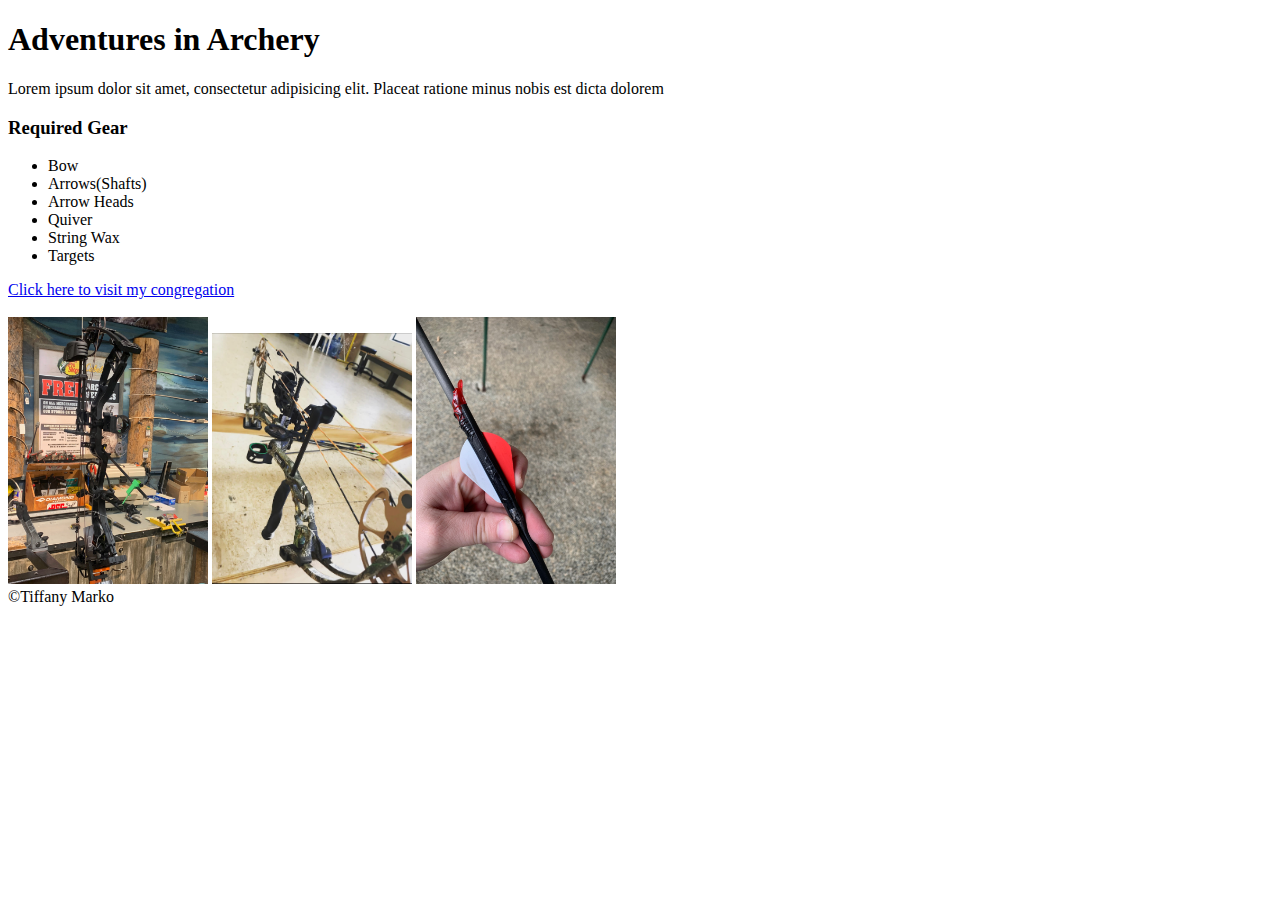
<file: Index.html>
<!DOCTYPE html>
<html lang="en">
<head>
    <meta charset="UTF-8">
    <meta http-equiv="X-UA-Compatible" content="IE=edge">
    <meta name="viewport" content="width=device-width, initial-scale=1.0">
    <title>Archery</title>
</head>
<body>
    <h1>Adventures in Archery</h1>
    <p>Lorem ipsum dolor sit amet, consectetur adipisicing elit. Placeat ratione minus nobis est dicta dolorem</p>
    <main>
    <h3>Required Gear</h3>
    <ul>
        <li>Bow</li>
        <li>Arrows(Shafts)</li>
        <li>Arrow Heads</li>
        <li>Quiver</li>
        <li>String Wax</li>
        <li>Targets</li>
    </ul>

    <a href="https://www.basspro.com/shop/en#" target="_blank">Click here to visit my congregation</a>
    <br>
    <br>
    <img width="200" src="images/IMG_2556.jpg" alt="Compound Bow">
    <img width="200" src="images/IMG_2558.jpg" alt="Ultra Compound Bow">
    <img width="200" src="images/IMG_2602.jpg" alt="Robinhood Arrow">
    </main>
    <footer>&copy;Tiffany Marko</footer>

    
</body>
</html>

<!-- <p>
    <h1>
    <ul> or <ol>
    <li>
    <a>
    <main>
    <footer>
    <img>
    A character entity -->
</file>
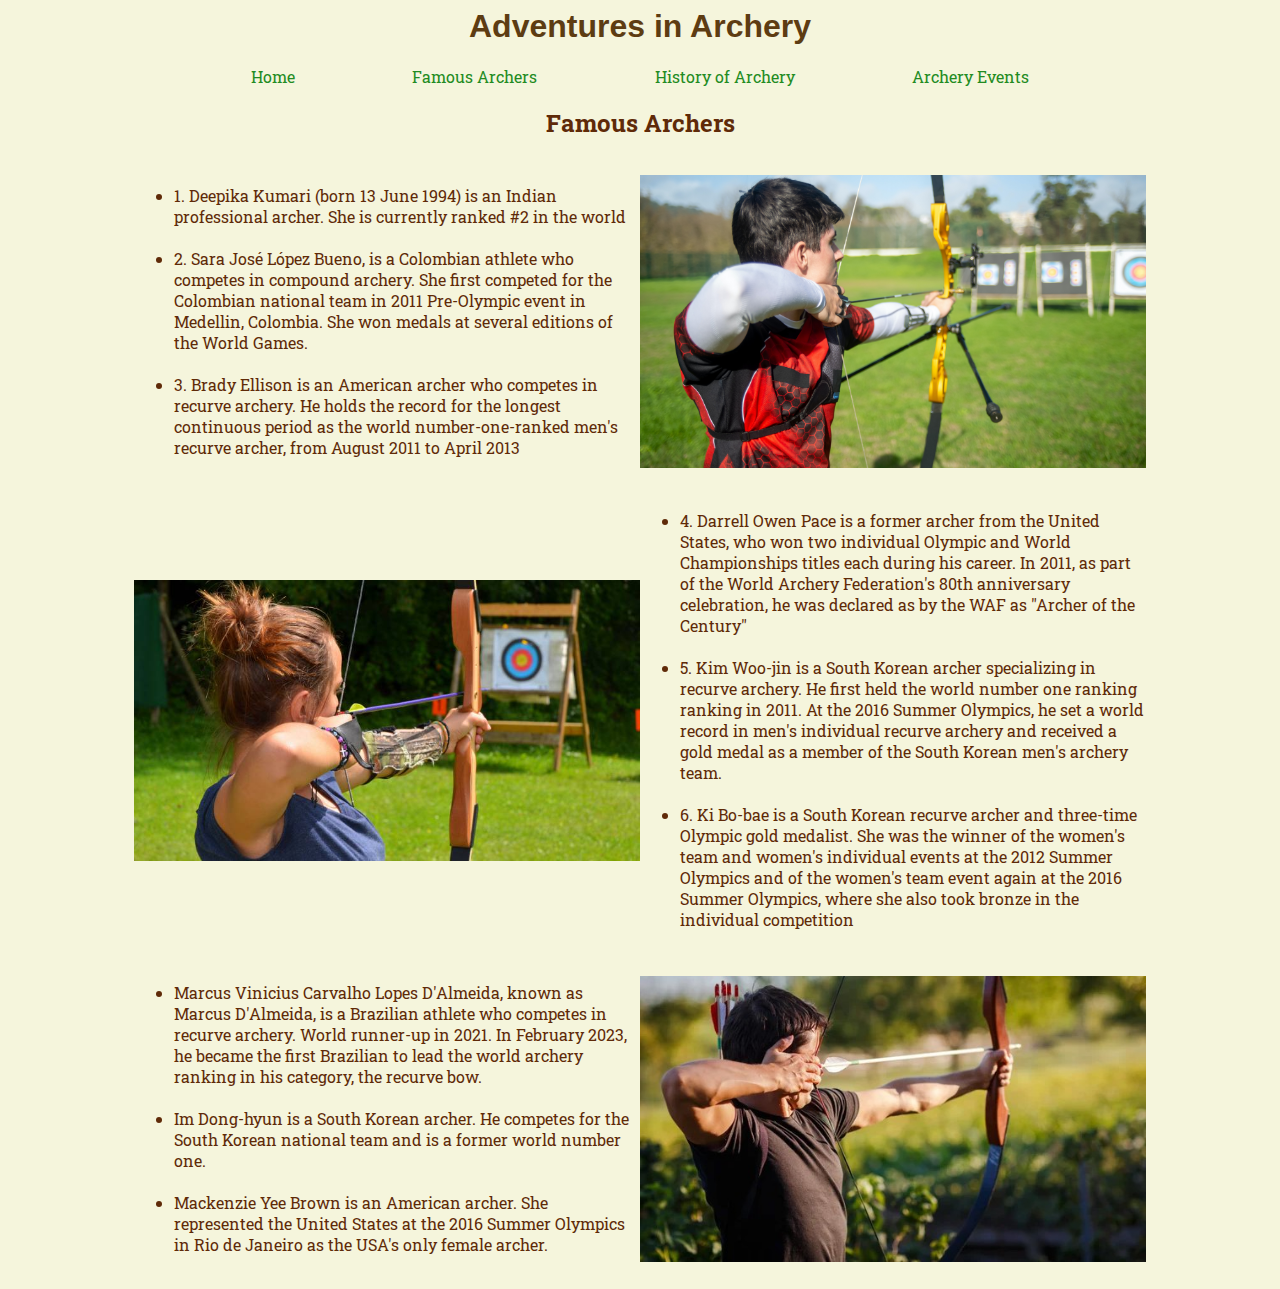
<file: famous.html>
<!DOCTYPE html>
<html lang="en">

<head>
  <meta charset="UTF-8">
  <meta http-equiv="X-UA-Compatible" content="IE=edge">
  <meta name="viewport" content="width=device-width, initial-scale=1.0">
  <!-- adding fonts -->
  <title>Famous</title>
  <link rel="stylesheet" href="styles.css">
  <link rel="preconnect" href="https://fonts.googleapis.com">
  <link rel="preconnect" href="https://fonts.gstatic.com" crossorigin>
  <link href="https://fonts.googleapis.com/css2?family=Roboto+Slab:wght@600&display=swap" rel="stylesheet">
  <link rel="icon" type="image/x-icon" href="/images/favicon.ico">
</head>

<body>
  <header>
    <h1 id="title">Adventures in Archery</h1>
    <!-- adding nav menu -->
    <nav>
      <a href="index.html">Home</a>
      <a href="famous.html">Famous Archers</a>
      <a href="history.html">History of Archery</a>
      <a href="events.html">Archery Events</a>
    </nav>
  </header>
  <h2> Famous Archers</h2>
  <div class="row">
    <ul class="facts">
      <li>1. Deepika Kumari (born 13 June 1994) is an Indian professional archer. She is currently ranked #2 in the
        world
      </li> <br>
      <li>2. Sara José López Bueno, is a Colombian athlete who competes in compound archery. She first competed for the
        Colombian national team in 2011 Pre-Olympic event in Medellin, Colombia. She won medals at several editions of
        the World Games.
      </li> <br>

      <li>3. Brady Ellison is an American archer who competes in recurve archery. He holds the record for the longest
        continuous period as the world number-one-ranked men's recurve archer, from August 2011 to April 2013</li>

    </ul>
    <img src="./images/recurve.jpg" alt="person shooting bow">
  </div>
  <div class="row">
    <img src="./images/recurve2.jpg" alt="person shooting bow">
    <ul class="facts">
      <li>4. Darrell Owen Pace is a former archer from the United States, who won two individual Olympic and World
        Championships titles each during his career. In 2011, as part of the World Archery Federation's 80th anniversary
        celebration, he was declared as by the WAF as "Archer of the Century"
      </li> <br>
      <li>5. Kim Woo-jin is a South Korean archer specializing in recurve archery. He first held the world number one
        ranking ranking in 2011. At the 2016 Summer Olympics, he set a world record in men's individual recurve archery
        and received a gold medal as a member of the South Korean men's archery team.
      </li> <br>
      <li>6. Ki Bo-bae is a South Korean recurve archer and three-time Olympic gold medalist. She was the winner of the
        women's team and women's individual events at the 2012 Summer Olympics and of the women's team event again at
        the 2016 Summer Olympics, where she also took bronze in the individual competition
      </li>

    </ul>

  </div>
  <div class="row">
    <ul class="facts">
      <li>Marcus Vinicius Carvalho Lopes D'Almeida, known as Marcus D'Almeida, is a Brazilian athlete who competes in
        recurve archery. World runner-up in 2021. In February 2023, he became the first Brazilian to lead the world
        archery ranking in his category, the recurve bow.
      </li> <br>
      <li>Im Dong-hyun is a South Korean archer. He competes for the South Korean national team and is a former world
        number one.
      </li> <br>
      <li>Mackenzie Yee Brown is an American archer. She represented the United States at the 2016 Summer Olympics in
        Rio de Janeiro as the USA's only female archer.</li>

    </ul>
    <img src="./images/recurve3.jpg" alt="person shooting bow">
  </div>
</body>

</html>
</file>
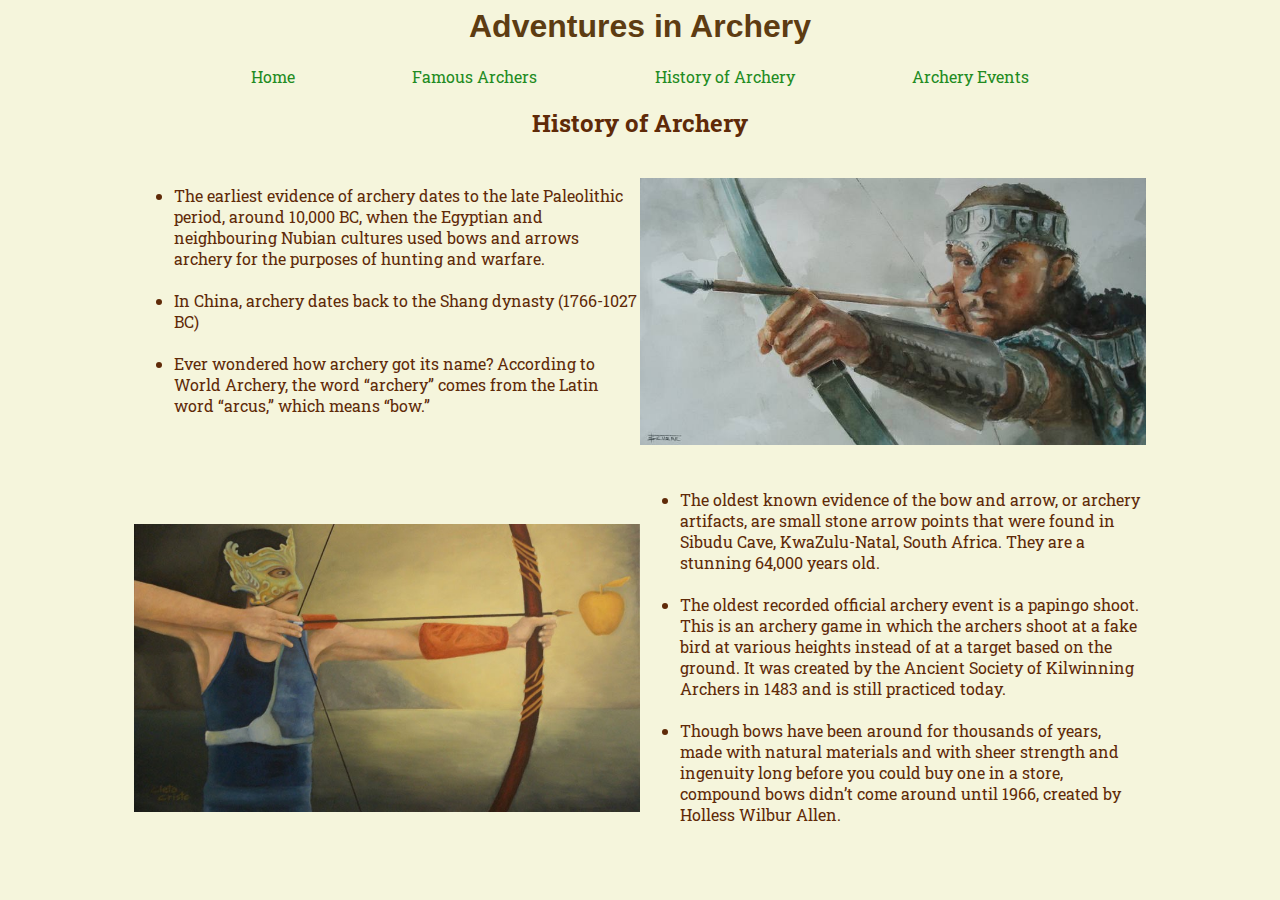
<file: history.html>
<!DOCTYPE html>
<html lang="en">

<head>
  <meta charset="UTF-8">
  <meta http-equiv="X-UA-Compatible" content="IE=edge">
  <meta name="viewport" content="width=device-width, initial-scale=1.0">
  <title>History</title>
  <link rel="stylesheet" href="styles.css">
  <link rel="preconnect" href="https://fonts.googleapis.com">
  <link rel="preconnect" href="https://fonts.gstatic.com" crossorigin>
  <link href="https://fonts.googleapis.com/css2?family=Roboto+Slab:wght@600&display=swap" rel="stylesheet">
  <link rel="icon" type="image/x-icon" href="/images/favicon.ico">

</head>

<body>
  <header>
    <h1 id="title">Adventures in Archery</h1>
    <nav>
      <a href="index.html">Home</a>
      <a href="famous.html">Famous Archers</a>
      <a href="history.html">History of Archery</a>
      <a href="events.html">Archery Events</a>
    </nav>
  </header>
  <h2>History of Archery</h2>
  <!-- <div id="gallery" class="brownborder">
      <img src="images/WAW.png" alt="Get it Girl">
      
    </div> -->
  <div class="row">
    <ul class="facts">
      <li>The earliest evidence of archery dates to the late Paleolithic period, around 10,000 BC, when the Egyptian and
        neighbouring Nubian cultures used bows and arrows archery for the purposes of hunting and warfare.
      </li> <br>
      <li>In China, archery dates back to the Shang dynasty (1766-1027 BC)
      </li> <br>
      <li>Ever wondered how archery got its name? According to World Archery, the word “archery” comes from the Latin
        word “arcus,” which means “bow.”

      </li> <br>

    </ul>
    <img src="./images/history1.jpg" alt="Historical Archery Image">
  </div>
  <div class="row">
    <img src="./images/history2.jpg" alt="Historical Archery Image">
    <ul class="facts">
      <li>The oldest known evidence of the bow and arrow, or archery artifacts, are small stone arrow points that were
        found in Sibudu Cave, KwaZulu-Natal, South Africa. They are a stunning 64,000 years old.
      </li> <br>
      <li>The oldest recorded official archery event is a papingo shoot. This is an archery game in which the archers
        shoot at a fake bird at various heights instead of at a target based on the ground. It was created by the
        Ancient Society of Kilwinning Archers in 1483 and is still practiced today.
      </li> <br>
      <li>Though bows have been around for thousands of years, made with natural materials and with sheer strength and
        ingenuity long before you could buy one in a store, compound bows didn’t come around until 1966, created by
        Holless Wilbur Allen.
      </li> <br>
    </ul>
  </div>
</body>

</html>
</file>
<file: styles.css>
body {
    color: rgb(95, 42, 8);
    background-color: #f5f5dc;
    display: flex;
    flex-direction: column;
    align-items: center;
    font-family: 'Roboto Slab', serif;
}

/* main grid */

main {
    width: 80%;
    min-width: 300px;
    display: grid;
    grid-template-columns: 1fr 2fr;
    grid-template-rows: 60% 40%;
    gap: 10px 10px;
}

header {
    width: 80%;
}

#grid_one {
    grid-column: 1 / span 1;
    grid-row: 1 / span 1;
}

#grid_two {
    grid-column: 2 / span 1;
    grid-row: 1 / span 1;
    display: flex;
    justify-content: center;
    align-items: center;
}

#grid_two img {
    width: 100%;
}

#grid_three {
    grid-column: 1 / span 2;
    grid-row: 2 / span 1;
}

nav {
    display: flex;
    justify-content: space-evenly;
    width: 100%;
}

nav a {
    color: forestgreen;
    text-decoration: none;

}

nav a:hover {
    color: rgb(11, 50, 11)
}

p {
    color: rgb(95, 42, 8);
    line-height: 1em;
    font-family: Verdana, Geneva, Tahoma, sans-serif;
    margin-right: 4em;
    margin-top: 2em;
}



p::first-letter {
    color: rgb(143, 71, 26);
    float: left;
    font-size: 2;
    font-weight: bold;
    line-height: 1;
    margin-inline-end: 0rem;
}

/* h1 {
    @font-face {
        font-family: yeet;
        src: url(../images/ALGER.TTF);
    }
} */

/* ^^^find path then connect? */

h3 {
    font-family: Verdana, Geneva, Tahoma, sans-serif;
    font-weight: 800;

    width: 320px;
    padding: 10px;
    /* @font-face {
        font-family: yeet;
        src: url(../images/ALGER.TTF);
    } */

}

#title {
    color: rgb(93, 60, 18);
    font-family: Verdana, Geneva, Tahoma, sans-serif;
    font-size: xx-large;
    font-kerning: normal;
    margin-top: auto;

}

main li {
    font-size: large;
    border-radius: 10%;
    margin-inline: 5%;

}

ul a {
    color: rgb(93, 60, 18);
    /* border-top: 1em;
    border-bottom: 2em; */
}

img {
    width: 25%;
    /* % allows image to be scalable */
}

h1 {
    text-align: center;
}

h1,
h3 {
    font-weight: 900;
}

.brownborder {
    border: 5px solid rgb(93, 60, 18);

}

.section {
    width: 320px;
    padding: 10px;
    margin-top: 1em;
    background-image: linear-gradient(45deg, rgba(255, 0, 0, 0.087) 0%, white 50%, rgb(225, 212, 178) 100%);


}

#gallery {
    padding: 10px;
    display: flex;
    justify-content: space-evenly;
    flex-direction: row;


}

/* #gallery img {
    
} */

.extralinks li {
    width: 320px;
    padding: 10px;
    border: 5px solid rgb(93, 60, 18);
    margin: 10px 10px 0 0;
    float: left;
}

ul.extralinks {
    list-style-type: none;
    margin: 0;
    padding-left: 0;

}

.row {
    display: flex;
    justify-content: space-between;
    width: 80%;
}

#events {
    width: 80%;
    margin-top: 80px;
    display: flex;
    align-items: center;
    flex-direction: column;

}

#eventimages {
    display: flex;
    justify-content: space-between;
}

table {
    width: 100%;
    border: 1px solid rgb(93, 60, 18);
    margin-bottom: 20px;
}

tr,
th,
td {
    border: 1px solid rgb(93, 60, 18);

}

th,
td {
    padding: 10px 5px;
}

.row img {
    width: 50%;
    object-fit: contain;
}

.row {
    margin: 10px 0px;
}

#eventimages img {
    width: 100%;
}

/* ul#gradient {
    background-image: linear-gradient(45deg, rgba(255, 0, 0, 0.087) 0%, white 50%, blue 100%);
}

ul.gradient2 {
    background-image: linear-gradient(45deg, rgba(255, 0, 0, 0.087) 0%, white 50%, blue 100%);

} */
/* styles for small screens */
@media screen and (max-width:1000px) {

    main,
    header {
        width: 95%;
    }

    img {
        width: 80%;
        margin-bottom: 10px;


    }

    #gallery {
        flex-direction: column;
        align-items: center;
    }

    .row {
        flex-direction: column;
    }

    .row:nth-of-type(2) {
        flex-direction: column-reverse;
    }

    .row img {
        width: 100%;

    }
}

@media screen and (max-width:1075px) {
    main {
        grid-template-rows: 1fr 1fr 1fr;
        grid-template-columns: 1fr;
        row-gap: 70px;
    }

    #grid_one {
        grid-column: 1 / span 1;
        grid-row: 1 / span 1;
        max-height: 500px;

    }

    #grid_two {
        grid-column: 1 / span 1;
        grid-row: 2 / span 1;
        max-height: 500px;

    }

    #grid_three {
        grid-column: 1 / span 1;
        grid-row: 3 / span 1;
        max-height: 500px;

    }



}
</file>
